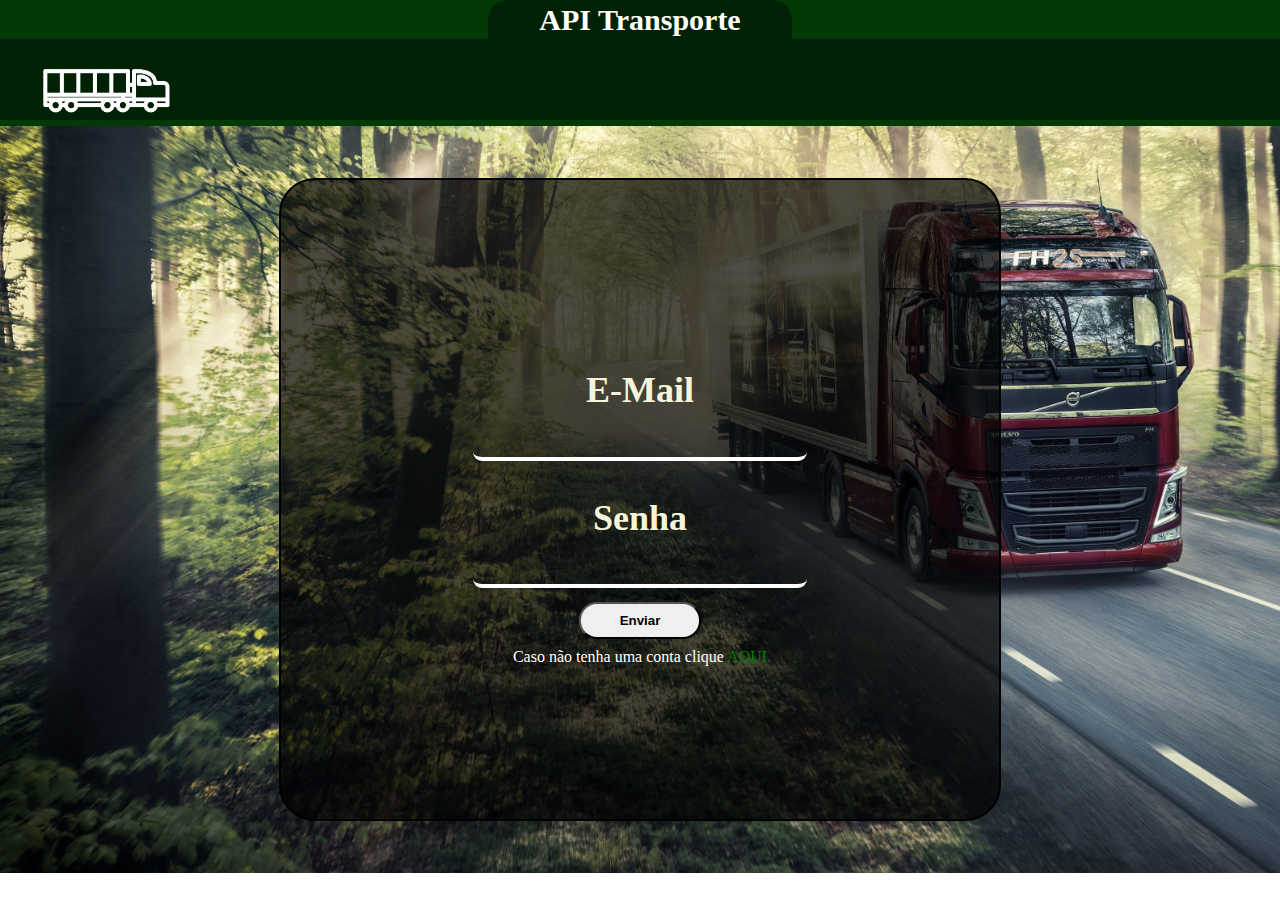
<file: Home/index.html>
<!DOCTYPE html>
<html lang="en">
<head>
    <meta charset="UTF-8">
    <meta http-equiv="X-UA-Compatible" content="IE=edge">
    <meta name="viewport" content="width=device-width, initial-scale=1.0">
    <link rel="stylesheet" href="style.css">
    <title>Transporte</title>
</head>
<body>
    
    <header class="leia">
        <div class="titulo">
            <p>
                API Transporte
            </p>
        </div>
        <div class="Imama">
            <img class="magem" src="./assets/truck.png" alt="">
        </div>
    </header>
    <div class="container">
        
        <div class="inpu">
            <form action="validate.php" method="post">

                <div class="inputs">
                    <label>E-Mail</label>
                <input name="email" type="email">
            </div>
            <div class="inputs">
                <label>Senha</label>
                <input name="pass" type="password">
            </div>
            <div class="bunto">
                <input class="sub" type="submit" value="Enviar">
            </div>
            <div class="Cadfield">
                <label class="Cadla">Caso não tenha uma conta clique <a href="./pages/cadastro/index.php">AQUI</a></label>
            </div>
        </div>
    </form>
    </div>

</body>
</html>
</file>
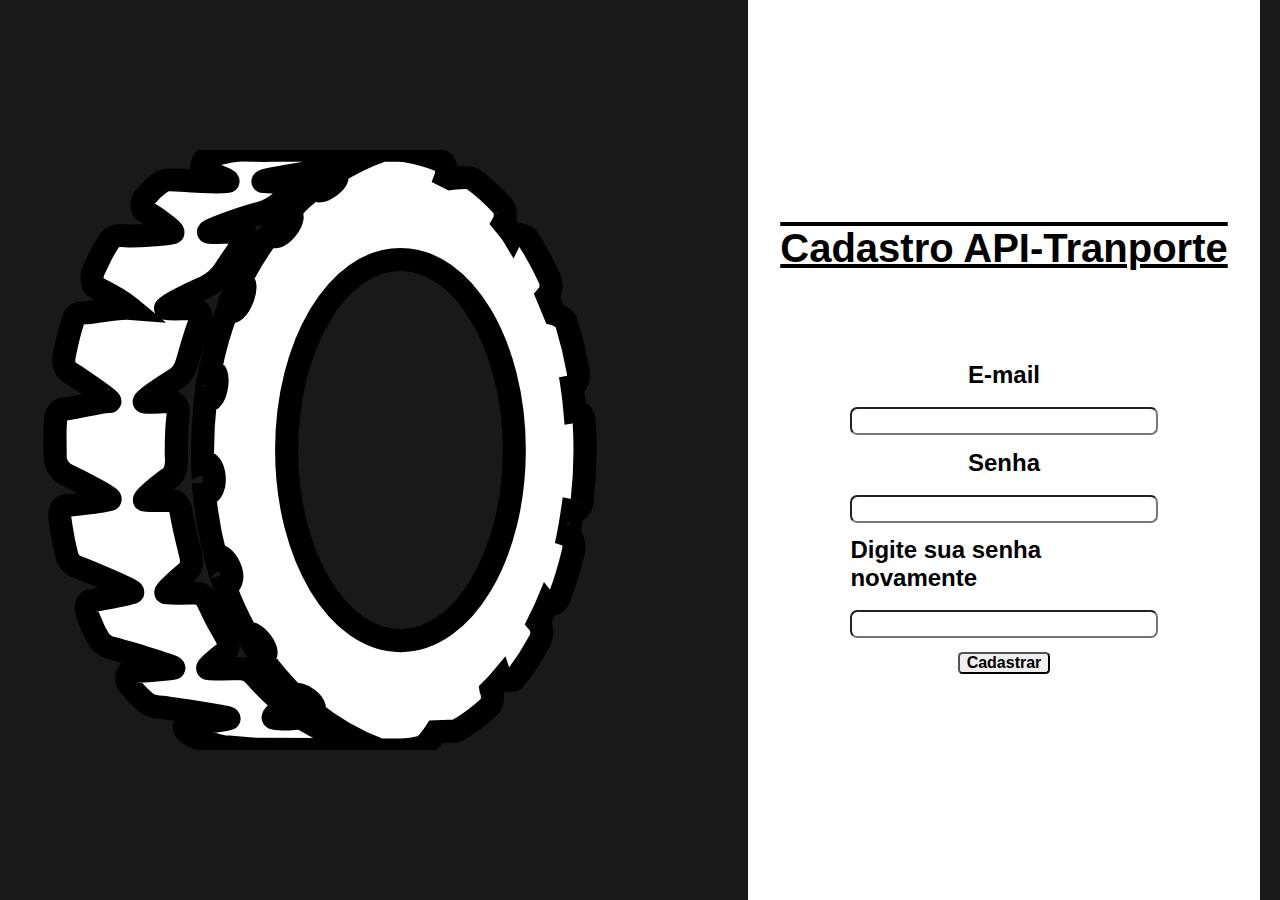
<file: Home/pages/cadastro/index.html>
<!DOCTYPE html>
<html lang="en">
<head>
    <meta charset="UTF-8">
    <meta http-equiv="X-UA-Compatible" content="IE=edge">
    <meta name="viewport" content="width=device-width, initial-scale=1.0">
    <link rel="stylesheet" href="style.css">
    <title>Cadastro</title>
</head>
<body>

    <div class="container">
        <img  src="./assets/roda.svg" alt="">
        
            <div class="regreg">
                <p class="header">Cadastro API-Tranporte</p>
            <form class="form" action="./insereBanco.php" method="post">
                <div class="campo">
                    <label for="">E-mail</label>
                    <input name="email" class="vali" type="email">
                </div>
                <div class="campo">
                    <label for="">Senha</label>
                    <input name="senha" class="vali" type="password">
                </div>
                <div class="campo">
                    <label for="">Digite sua senha novamente</label>
                    <input class="vali" type="password">
                </div>
                <input class="butt" type="submit" value="Cadastrar" >
            </form>


    </div>

</div>
    
</body>
</html>
</file>
<file: Home/style.css>
*{
    padding: 0;
    margin: 0;
}

body{
    background-image: url('./assets/caminao.jpg');
    background-size: cover;
    background-repeat: no-repeat;
    height: 100%;
}

.Imama{
    width: 100vw;
    height: 9vh;
    background-color: rgba(0, 0, 0, 0.414);

}

@keyframes anda {
    from{
        transform: translateX(-25vw);
    }
    to{
        transform: translatex(100vw);
    }
    
}

.titulo{

    display: flex;
    align-items: center;
    justify-content: center;

}

.titulo p{
    font-size: 30px;
    color: white;
    font-weight: bold;
    background-color: rgba(0, 0, 0, 0.414);
    border-radius: 20px 20px 0px 0px;
    padding: .3vh 4vw;
}

.leia{

    width: 100vw;
    height: 14vh;
    background-color: rgb(2, 57, 7);

}


.magem{

    height: 130%;
    animation: anda 5s ease-in-out infinite ;
}

.inputs{
    display: flex;
    flex-direction: column;
    justify-content: center;
    align-items: center;
    margin-top: 4vh;
}

.inputs input{
    padding: .8vh;
    width: 25vw;
    font-size: 2vh;
    size: 5vw;
    border-radius: 1vh;
    background: none;
    border-bottom: .5vh solid white;
    border-left: none;
    border-right: none;
    border-top: none;
    color: white;
    font-weight: bold;
    text-align: center;
}

.inputs input:focus{

    border-left: none;
    color: white;
    font-weight: bold;
    text-align: center;
    border-right: none;
    border-top: none;


}

.inputs label{

    margin-bottom: 10px;
    font-weight: bold;
    font-size: 4vh;
    color: beige;

}

.container{
    height: 83vh;
    display: flex;
    justify-content: center;
    align-items: center;
    flex-direction: column;
    background-repeat: no-repeat;
}

.container .sub{

    margin-top: 1.5vh;
    padding: 1vh 3vw;
    border-radius: 2vh;
    font-weight: bold;
    
}.sub:hover{
    
    cursor: pointer;

}
.bunto{
    display: flex;
    justify-content: center;
    width: 100%;
}

.inpu{

    border: 2px solid black;
    background-color: rgba(0, 0, 0, 0.696);

    display: flex;
    flex-direction: column;
    align-items: center;
    justify-content: center;

    
    padding: 17vh 15vw;
    border-radius: 4vh;


}

.Cadfield{
    display: flex;
    justify-content: center;
    margin-top: 1vh;
}

.Cadla{
    color: white;
}

.Cadla a{ 

    color: green;
    text-decoration: none;

}
</file>
<file: Home/pages/cadastro/style.css>
*{
    margin: 0;
    padding: 0;
    box-sizing: border-box;
    font-family: sans-serif;
}

body{
    background-color: rgba(0, 0, 0, 0.90);
}


.container{

    display: flex;
    justify-content: center;
    flex-direction: row;
    gap: 10vw;
    align-items: center;

}
.butt{
    width: 30%;
    align-self: center;
    font-size: 1rem;
    border-radius: .5vh;
    font-weight: bold;
}
.form{
    width: 60%;
    display: flex;
    gap: 1.5vh;
    flex-direction: column;
}

.vali{
    width: 100%;
    padding: 0.5vh 1vw;
    border-radius: .8vh;
    /* color: white; */
    font-weight: bold;
    /* background-color: rgba(0, 0, 0, 0.90); */
    text-align: center;
}

.campo{
   
    display: flex;
    align-items: center;
    gap: 2vh;
    flex-direction: column;

}

.campo label{
    font-size: 1.5rem;
    font-weight: bold;
}

.header{

    font-size: 2.5rem;
    font-weight: bold;
    text-decoration: overline underline;

}


.regreg{
    display: flex;
    align-items: center;
    gap: 10vh;
    justify-content: center;
    flex-direction: column;
    background-color: rgb(255, 255, 255);
    height: 100vh;
    width: 40vw;
}
</file>
